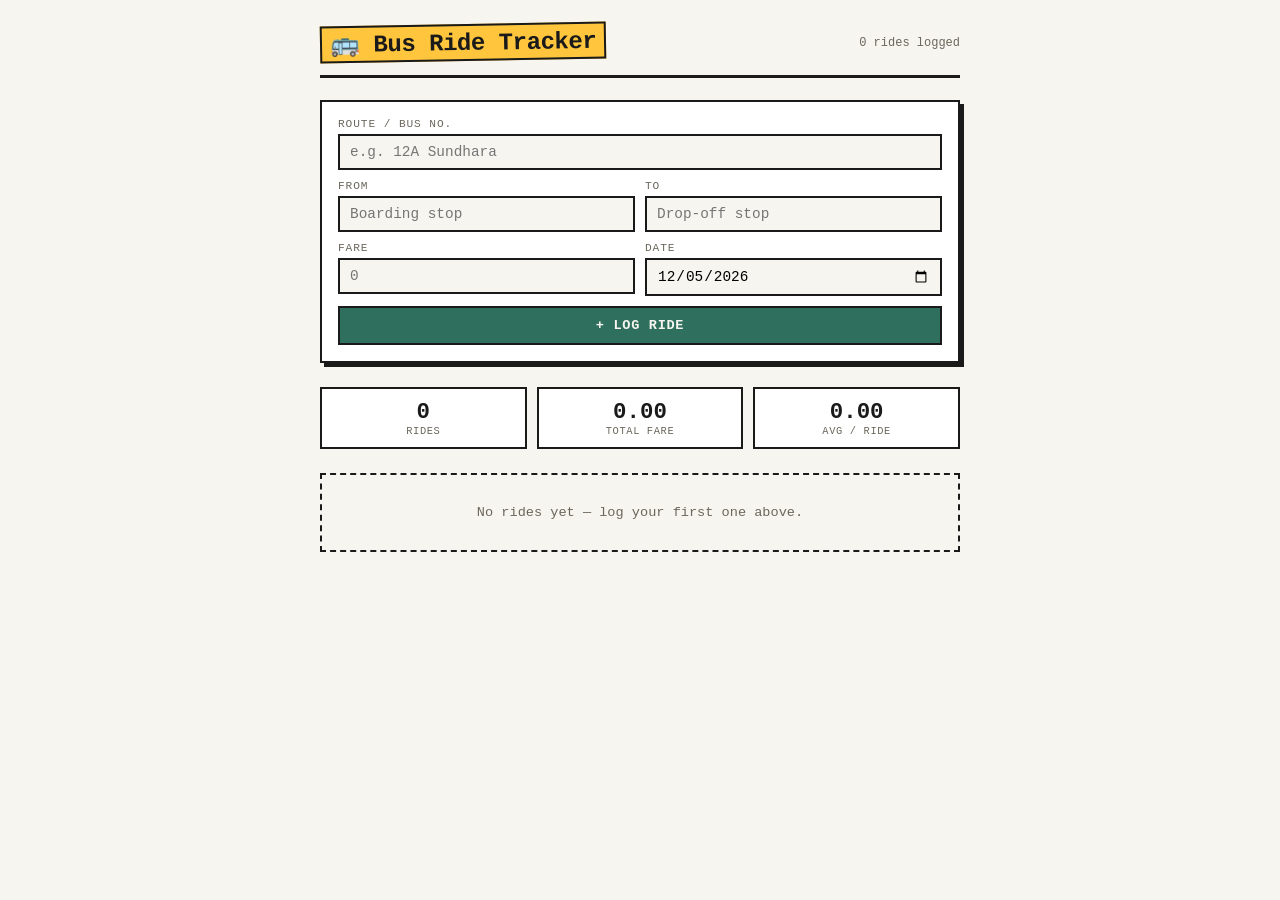
<file: bus.html>
<!DOCTYPE html>
<html lang="en">
<head>
<meta charset="UTF-8">
<meta name="viewport" content="width=device-width, initial-scale=1.0">
<title>Bus Ride Tracker</title>
<style>
  :root{
    --ink:#1a1a1a;
    --paper:#f7f5ef;
    --line:#1a1a1a;
    --yellow:#ffc63d;
    --route:#2e6f5e;
    --muted:#6b675c;
    --card:#ffffff;
  }
  *{box-sizing:border-box;}
  body{
    margin:0;
    font-family: 'Courier New', ui-monospace, monospace;
    background:var(--paper);
    color:var(--ink);
    min-height:100vh;
    padding:24px 16px 60px;
  }
  .wrap{max-width:640px;margin:0 auto;}

  header{
    display:flex;
    align-items:center;
    justify-content:space-between;
    border-bottom:3px solid var(--line);
    padding-bottom:14px;
    margin-bottom:22px;
  }
  header h1{
    font-size:1.5rem;
    margin:0;
    letter-spacing:-0.02em;
  }
  header h1 span{
    background:var(--yellow);
    padding:2px 8px;
    border:2px solid var(--line);
    display:inline-block;
    transform:rotate(-1deg);
  }
  .route-badge{
    font-size:.75rem;
    color:var(--muted);
  }

  form{
    display:grid;
    grid-template-columns:1fr 1fr;
    gap:10px;
    margin-bottom:24px;
    background:var(--card);
    border:2px solid var(--line);
    padding:16px;
    box-shadow:4px 4px 0 var(--line);
  }
  form .full{grid-column:1/-1;}
  label{
    font-size:.7rem;
    text-transform:uppercase;
    letter-spacing:.08em;
    color:var(--muted);
    display:block;
    margin-bottom:4px;
  }
  input{
    width:100%;
    padding:8px 10px;
    border:2px solid var(--line);
    background:var(--paper);
    font-family:inherit;
    font-size:.9rem;
  }
  input:focus{outline:2px solid var(--route);outline-offset:1px;}
  button{
    grid-column:1/-1;
    padding:10px;
    background:var(--route);
    color:var(--paper);
    border:2px solid var(--line);
    font-family:inherit;
    font-weight:bold;
    letter-spacing:.05em;
    text-transform:uppercase;
    font-size:.85rem;
    cursor:pointer;
  }
  button:hover{background:#245c4d;}
  button:focus-visible{outline:3px solid var(--yellow);outline-offset:2px;}

  .stats{
    display:grid;
    grid-template-columns:repeat(3,1fr);
    gap:10px;
    margin-bottom:24px;
  }
  .stat{
    border:2px solid var(--line);
    background:var(--card);
    padding:10px;
    text-align:center;
  }
  .stat .num{font-size:1.4rem;font-weight:bold;}
  .stat .lbl{font-size:.65rem;color:var(--muted);text-transform:uppercase;letter-spacing:.06em;}

  ul{list-style:none;margin:0;padding:0;}
  li{
    border:2px solid var(--line);
    background:var(--card);
    padding:12px 14px;
    margin-bottom:10px;
    display:flex;
    justify-content:space-between;
    align-items:center;
    gap:10px;
  }
  .ride-info{display:flex;flex-direction:column;gap:2px;}
  .ride-route{font-weight:bold;}
  .ride-meta{font-size:.75rem;color:var(--muted);}
  .ride-fare{font-weight:bold;color:var(--route);white-space:nowrap;}
  .del{
    background:none;
    border:none;
    color:var(--ink);
    cursor:pointer;
    font-size:1rem;
    padding:0 4px;
  }
  .del:hover{color:#b3261e;}

  .empty{
    text-align:center;
    color:var(--muted);
    border:2px dashed var(--line);
    padding:30px 10px;
    font-size:.85rem;
  }
</style>
</head>
<body>
<div class="wrap">
  <header>
    <h1><span>🚌 Bus Ride Tracker</span></h1>
    <div class="route-badge" id="rideCount">0 rides logged</div>
  </header>

  <form id="rideForm">
    <div class="full">
      <label for="route">Route / Bus No.</label>
      <input type="text" id="route" placeholder="e.g. 12A Sundhara" required>
    </div>
    <div>
      <label for="from">From</label>
      <input type="text" id="from" placeholder="Boarding stop" required>
    </div>
    <div>
      <label for="to">To</label>
      <input type="text" id="to" placeholder="Drop-off stop" required>
    </div>
    <div>
      <label for="fare">Fare</label>
      <input type="number" id="fare" placeholder="0" min="0" step="0.5" required>
    </div>
    <div>
      <label for="date">Date</label>
      <input type="date" id="date" required>
    </div>
    <button type="submit">+ Log Ride</button>
  </form>

  <div class="stats">
    <div class="stat"><div class="num" id="totalRides">0</div><div class="lbl">Rides</div></div>
    <div class="stat"><div class="num" id="totalFare">0</div><div class="lbl">Total Fare</div></div>
    <div class="stat"><div class="num" id="avgFare">0</div><div class="lbl">Avg / Ride</div></div>
  </div>

  <ul id="rideList"></ul>
  <div class="empty" id="emptyState">No rides yet — log your first one above.</div>
</div>

<script>
  let rides = [];

  const form = document.getElementById('rideForm');
  const list = document.getElementById('rideList');
  const emptyState = document.getElementById('emptyState');
  const dateInput = document.getElementById('date');
  dateInput.valueAsDate = new Date();

  form.addEventListener('submit', (e) => {
    e.preventDefault();
    const ride = {
      id: Date.now(),
      route: document.getElementById('route').value.trim(),
      from: document.getElementById('from').value.trim(),
      to: document.getElementById('to').value.trim(),
      fare: parseFloat(document.getElementById('fare').value) || 0,
      date: document.getElementById('date').value
    };
    rides.unshift(ride);
    form.reset();
    dateInput.valueAsDate = new Date();
    render();
  });

  function deleteRide(id){
    rides = rides.filter(r => r.id !== id);
    render();
  }

  function render(){
    list.innerHTML = '';
    emptyState.style.display = rides.length ? 'none' : 'block';

    rides.forEach(r => {
      const li = document.createElement('li');
      li.innerHTML = `
        <div class="ride-info">
          <div class="ride-route">${escapeHtml(r.route)}</div>
          <div class="ride-meta">${escapeHtml(r.from)} → ${escapeHtml(r.to)} · ${r.date}</div>
        </div>
        <div class="ride-fare">${r.fare.toFixed(2)}</div>
        <button class="del" title="Delete" data-id="${r.id}">✕</button>
      `;
      li.querySelector('.del').addEventListener('click', () => deleteRide(r.id));
      list.appendChild(li);
    });

    const total = rides.length;
    const totalFare = rides.reduce((s, r) => s + r.fare, 0);
    const avg = total ? totalFare / total : 0;

    document.getElementById('rideCount').textContent = `${total} ride${total !== 1 ? 's' : ''} logged`;
    document.getElementById('totalRides').textContent = total;
    document.getElementById('totalFare').textContent = totalFare.toFixed(2);
    document.getElementById('avgFare').textContent = avg.toFixed(2);
  }

  function escapeHtml(str){
    const d = document.createElement('div');
    d.textContent = str;
    return d.innerHTML;
  }

  render();
</script>
</body>
</html>
</file>
